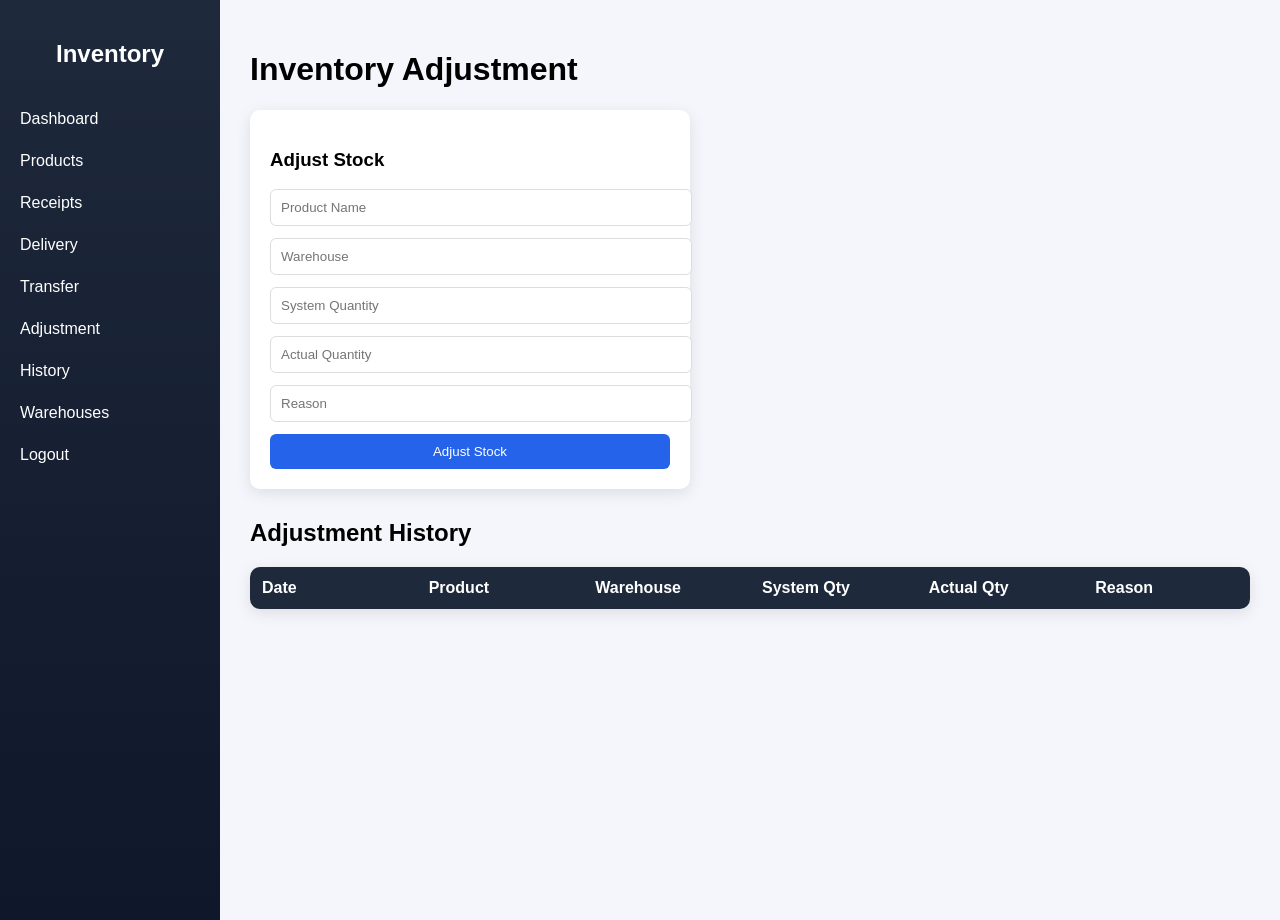
<file: adjustment.html>
<!DOCTYPE html>
<html>
<head>
    <meta charset="UTF-8">
    <title>Inventory Adjustment</title>
    <link rel="stylesheet" href="product.css">
</head>
<body>
<div class="sidebar">
    <h2>Inventory</h2>
    <a href="dashboard.html">Dashboard</a>
    <a href="products.html">Products</a>
    <a href="receipts.html">Receipts</a>
    <a href="delivery.html">Delivery</a>
    <a href="transfer.html">Transfer</a>
    <a href="adjustment.html">Adjustment</a>
    <a href="history.html">History</a>
    <a href="warehouse1.html">Warehouses</a>
    <a href="login.html" id="Logout">Logout</a>
</div>

<div class="main">
    <h1>Inventory Adjustment</h1>
    <div class="form-card">
        <h3>Adjust Stock</h3>
        <input type="text" id="aProduct" placeholder="Product Name">
        <input type="text" id="aWh" placeholder="Warehouse">
        <input type="number" id="aSysQty" placeholder="System Quantity">
        <input type="number" id="aActQty" placeholder="Actual Quantity">
        <input type="text" id="aReason" placeholder="Reason">
        <button onclick="addAdjustment()">Adjust Stock</button>
    </div>

    <h2>Adjustment History</h2>
    <table>
        <thead>
            <tr><th>Date</th><th>Product</th><th>Warehouse</th><th>System Qty</th><th>Actual Qty</th><th>Reason</th></tr>
        </thead>
        <tbody></tbody>
    </table>
</div>
<script src="script.js"></script>
</body>
</html>
</file>
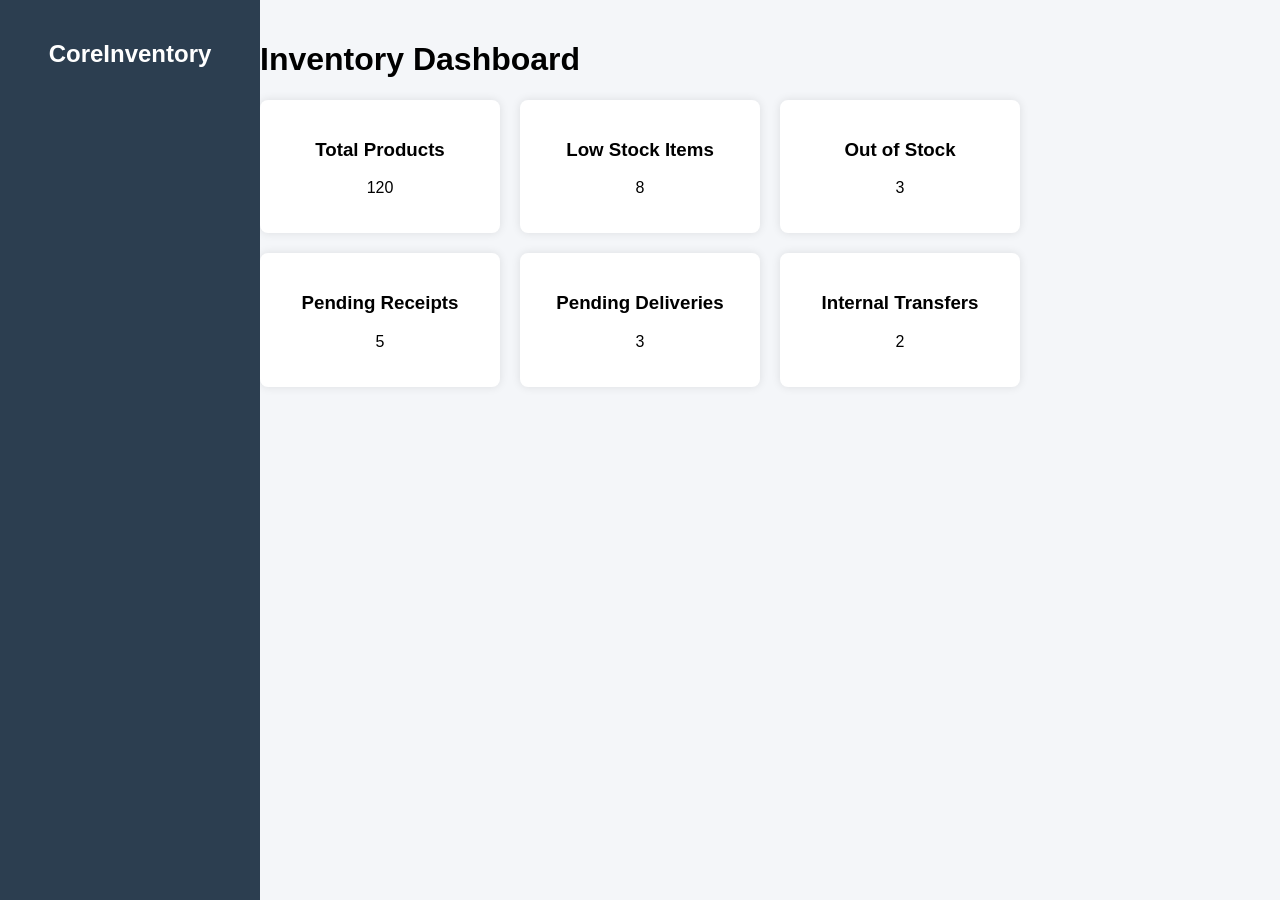
<file: dashboard123.html>
<!DOCTYPE html>
<html>
<head>
<title>CoreInventory Dashboard</title>
<link rel="stylesheet" href="style.css">
</head>

<body>

<div class="sidebar">

<h2>CoreInventory</h2>

<!-- <ul>
<li><a href="dashboard.html">Dashboard</a></li>
<li>Products</li>
<li>Receipts</li>
<li>Delivery Orders</li>
<li>Internal Transfers</li>
<li>Inventory Adjustment</li>
<li>Movement History</li>
<li><a href="warehouse.html">Warehouses</a></li>
<li>Profile</li>
<li><a href="login.html">Logout</a></li>
</ul> -->

</div>

<div class="main-content">

<h1>Inventory Dashboard</h1>

<div class="cards">

<div class="card">
<h3>Total Products</h3>
<p>120</p>
</div>

<div class="card">
<h3>Low Stock Items</h3>
<p>8</p>
</div>

<div class="card">
<h3>Out of Stock</h3>
<p>3</p>
</div>

<div class="card">
<h3>Pending Receipts</h3>
<p>5</p>
</div>

<div class="card">
<h3>Pending Deliveries</h3>
<p>3</p>
</div>

<div class="card">
<h3>Internal Transfers</h3>
<p>2</p>
</div>

</div>

</body>
</html>
</file>
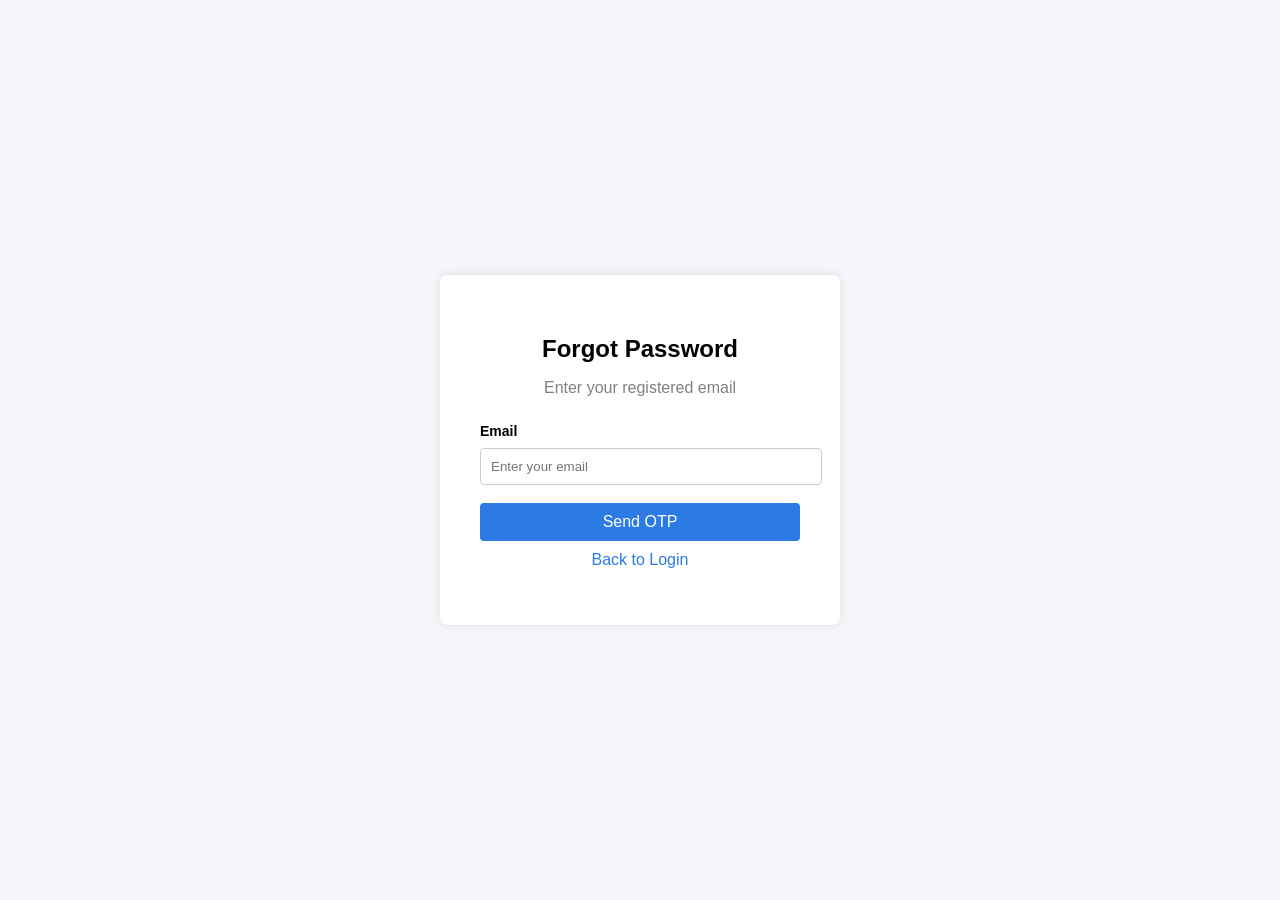
<file: forgot-password.html>
<!DOCTYPE html>
<html>
<head>
<title>Forgot Password</title>
<link rel="stylesheet" href="style.css">
</head>

<body class="login-page">

<div class="login-container">

<h2>Forgot Password</h2>
<p class="subtitle">Enter your registered email</p>

<form action="otp-verification.html">

<label>Email</label>
<input type="email" placeholder="Enter your email" required>

<button type="submit">Send OTP</button>

<p class="forgot">
<a href="login.html">Back to Login</a>
</p>

</form>

</div>

</body>
</html>
</file>
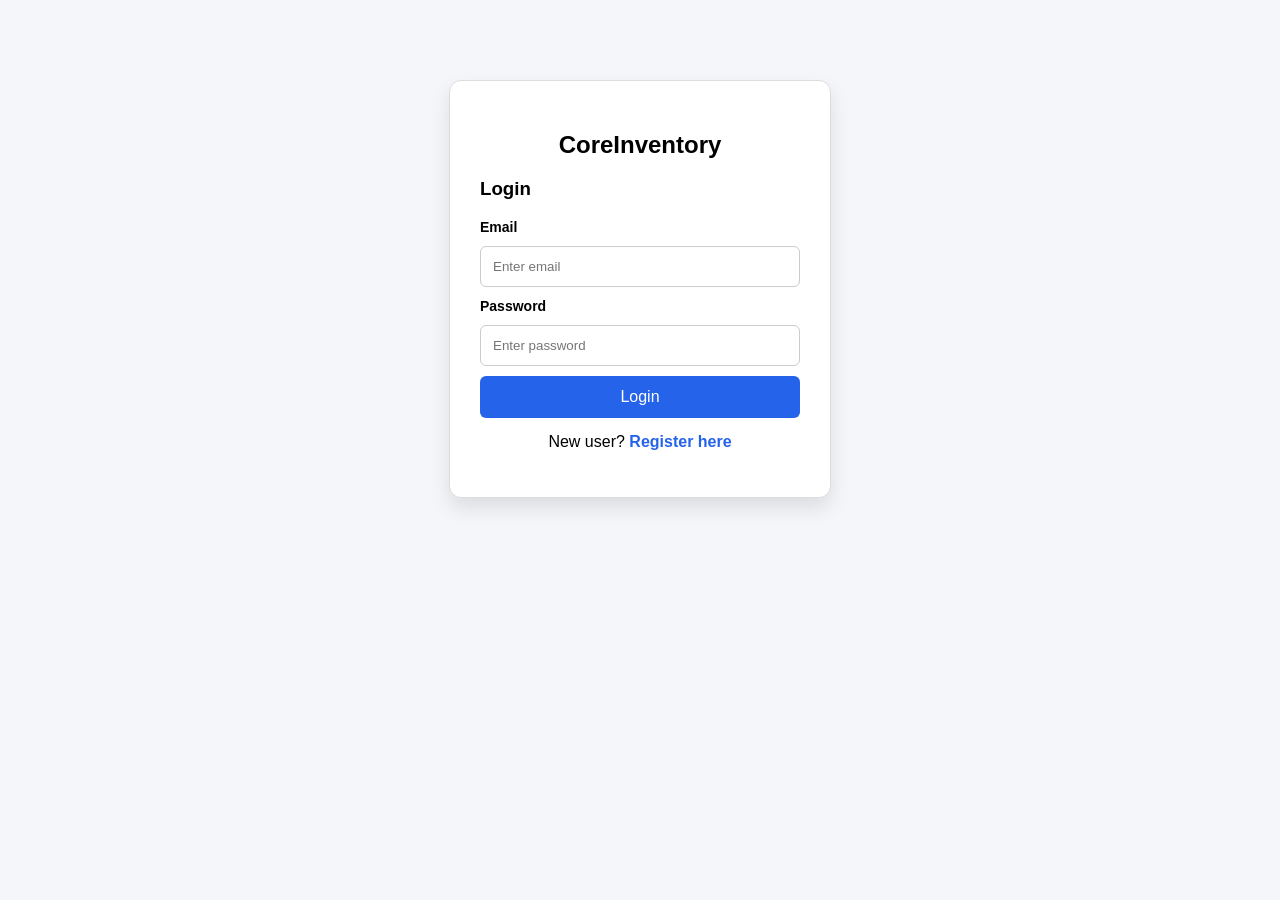
<file: login.html>
<!DOCTYPE html>
<html lang="en">
<head>
    <meta charset="UTF-8">
    <title>CoreInventory - Login</title>
    <link rel="stylesheet" href="style.css">
    <style>
        .login-container { max-width: 400px; margin: 80px auto; padding: 30px; border: 1px solid #ddd; border-radius: 12px; box-shadow: 0 10px 20px rgba(0,0,0,0.1); }
        #signupSection { display: none; }
        .toggle-link { color: #2563eb; cursor: pointer; font-weight: bold; }
        input { width: 100%; padding: 12px; margin: 10px 0; border: 1px solid #ccc; border-radius: 6px; box-sizing: border-box; }
        button { width: 100%; padding: 12px; background: #2563eb; color: white; border: none; border-radius: 6px; cursor: pointer; font-size: 16px; }
    </style>
</head>
<body>
    <div class="login-container">
        <h2 style="text-align: center;">CoreInventory</h2>
        
        <div id="loginSection">
            <h3>Login</h3>
            <form onsubmit="handleLogin(event)">
                <label>Email</label>
                <input type="email" id="loginEmail" placeholder="Enter email" required>
                <label>Password</label>
                <input type="password" id="loginPass" placeholder="Enter password" required>
                <button type="submit">Login</button>
            </form>
            <p style="text-align: center; margin-top: 15px;">New user? <span class="toggle-link" onclick="toggleForms()">Register here</span></p>
        </div>

        <div id="signupSection">
            <h3>Register</h3>
            <form onsubmit="handleSignup(event)">
                <label>Email ID</label>
                <input type="email" id="signupEmail" placeholder="Enter your email" required>
                <label>Create Password</label>
                <input type="password" id="signupPass" placeholder="Create password" required>
                <button type="submit" style="background: #22c55e;">Sign Up</button>
            </form>
            <p style="text-align: center; margin-top: 15px;">Already have an account? <span class="toggle-link" onclick="toggleForms()">Login here</span></p>
        </div>
    </div>

    <script src="script.js"></script>
    <script>
        function toggleForms() {
            const loginSection = document.getElementById('loginSection');
            const signupSection = document.getElementById('signupSection');
            if (loginSection.style.display === "none") {
                loginSection.style.display = "block";
                signupSection.style.display = "none";
            } else {
                loginSection.style.display = "none";
                signupSection.style.display = "block";
            }
        }
    </script>
</body>
</html>
</file>
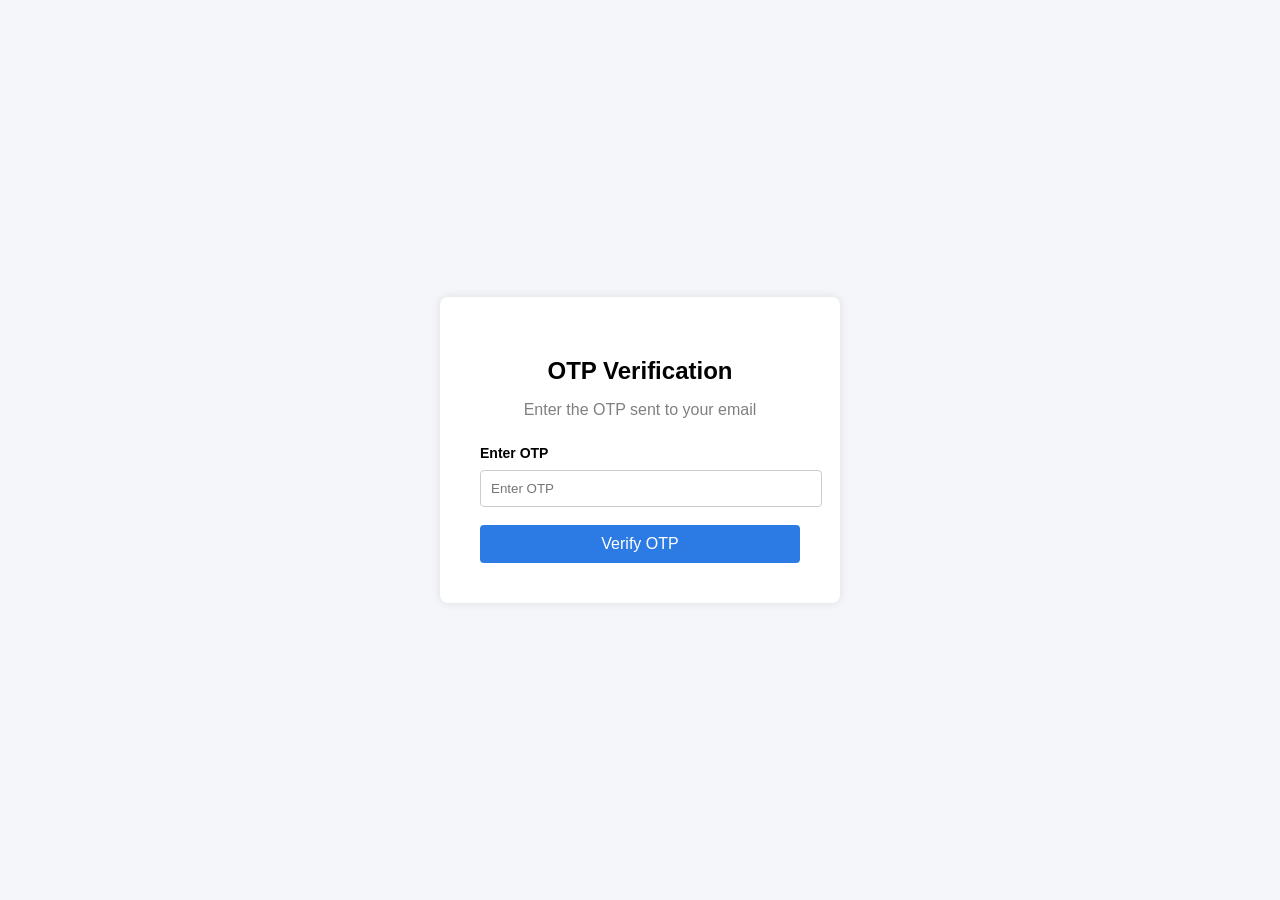
<file: otp-verification.html>
<!DOCTYPE html>
<html>
<head>
<title>OTP Verification</title>
<link rel="stylesheet" href="style.css">
</head>

<body class="login-page">

<div class="login-container">

<h2>OTP Verification</h2>
<p class="subtitle">Enter the OTP sent to your email</p>

<form action="reset-password.html">

<label>Enter OTP</label>
<input type="text" placeholder="Enter OTP" required>

<button type="submit">Verify OTP</button>

</form>

</div>

</body>
</html>
</file>
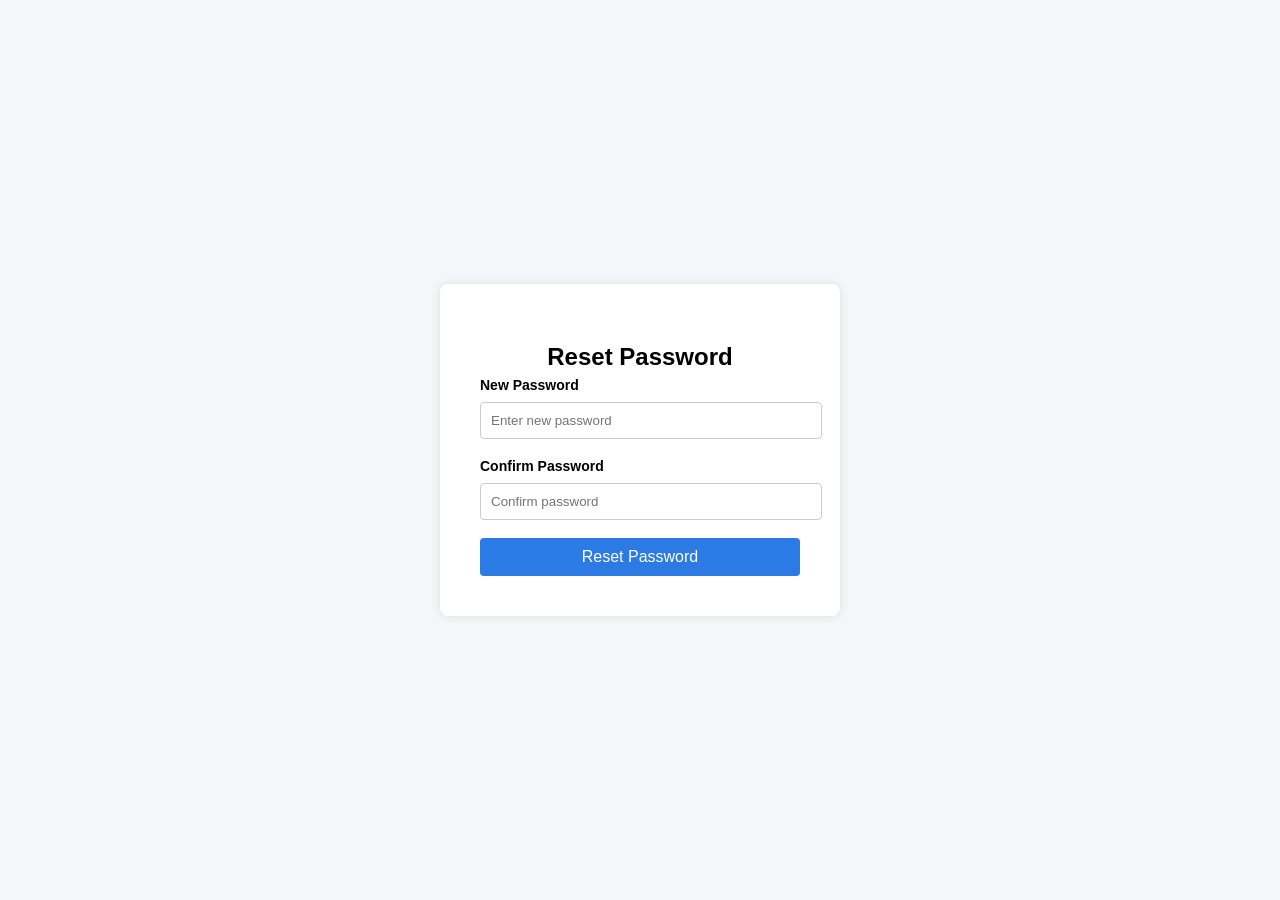
<file: reset-password.html>
<!DOCTYPE html>
<html lang="en">

<head>
<meta charset="UTF-8">
<title>Reset Password</title>
<link rel="stylesheet" href="style.css">
</head>

<body class="login-page">

<div class="login-container">

<h2>Reset Password</h2>

<form action="login.html">

<label>New Password</label>
<input type="password" placeholder="Enter new password" required>

<label>Confirm Password</label>
<input type="password" placeholder="Confirm password" required>

<button type="submit">Reset Password</button>

</form>

</div>

</body>
</html>
</file>
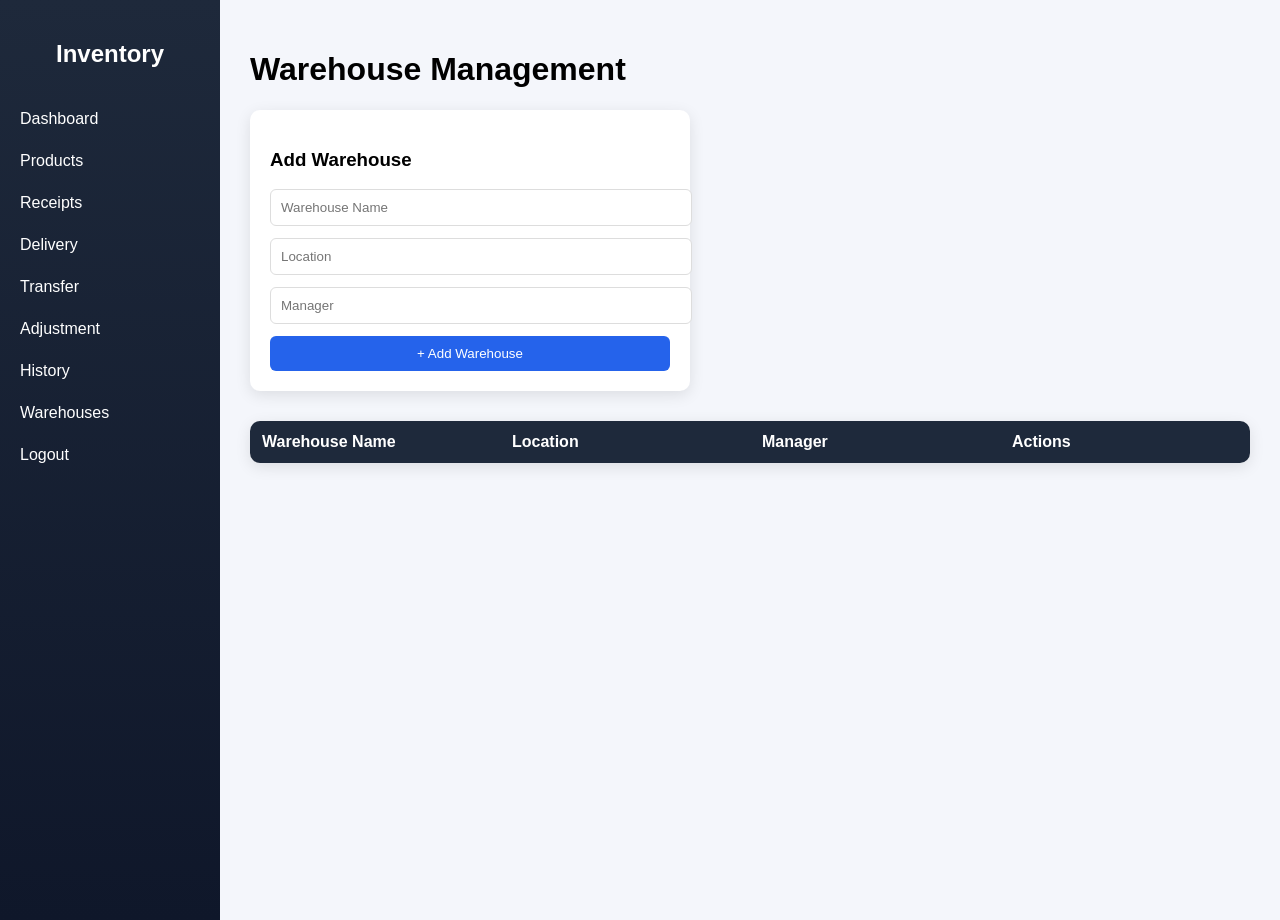
<file: warehouse.html>
<!DOCTYPE html>
<html>
<head>
    <meta charset="UTF-8">
    <title>Warehouses - CoreInventory</title>
    <link rel="stylesheet" href="product.css"> </head>
<body>
<div class="sidebar">
    <h2>Inventory</h2>
    <a href="dashboard.html">Dashboard</a>
    <a href="products.html">Products</a>
    <a href="receipts.html">Receipts</a>
    <a href="delivery.html">Delivery</a>
    <a href="transfer.html">Transfer</a>
    <a href="adjustment.html">Adjustment</a>
    <a href="history.html">History</a>
    <a href="warehouse1.html">Warehouses</a>
    <a href="login.html" id="Logout">Logout</a>
</div>

<div class="main">
    <h1>Warehouse Management</h1>
    <div class="form-card">
        <h3>Add Warehouse</h3>
        <input type="text" id="wName" placeholder="Warehouse Name">
        <input type="text" id="wLoc" placeholder="Location">
        <input type="text" id="wMgr" placeholder="Manager">
        <button onclick="addWarehouse()">+ Add Warehouse</button>
    </div>

    <table>
        <thead>
            <tr><th>Warehouse Name</th><th>Location</th><th>Manager</th><th>Actions</th></tr>
        </thead>
        <tbody></tbody>
    </table>
</div>
<script src="script.js"></script>
</body>
</html>
</file>
<file: product.css>
body{
margin:0;
font-family:Arial;
background:#f4f6fb;
display:flex;
}

/* Sidebar */

.sidebar{
width:220px;
background:linear-gradient(180deg,#1e293b,#0f172a);
color:white;
height:100vh;
padding-top:20px;
}

.sidebar h2{
text-align:center;
margin-bottom:30px;
}

.sidebar a{
display:block;
padding:12px 20px;
color:white;
text-decoration:none;
}

.sidebar a:hover{
background:rgb(110,108,105);
color:lightblue;
}

/* Logout hover */

#Logout:hover{
color:red;
}

/* Main Area */

.main{
flex:1;
padding:30px;
}

/* Dashboard Cards */

.cards{
display:flex;
gap:20px;
flex-wrap:wrap;
}

.card{
background:white;
padding:25px;
border-radius:12px;
width:200px;
box-shadow:0 4px 15px rgba(0,0,0,0.1);
text-align:center;
}

.card h3{
margin:0;
color:#555;
}

.card p{
font-size:28px;
margin-top:10px;
color:#2563eb;
}

/* Form */

.form-card{
background:white;
padding:20px;
border-radius:10px;
box-shadow:0 4px 15px rgba(0,0,0,0.1);
max-width:400px;
margin-bottom:30px;
}

.form-card input{
width:100%;
padding:10px;
margin-bottom:12px;
border-radius:6px;
border:1px solid #ddd;
}

.form-card button{
width:100%;
padding:10px;
background:#2563eb;
border:none;
color:white;
border-radius:6px;
cursor:pointer;
}

.form-card button:hover{
background:#1d4ed8;
}

/* Table Fix */

table{
width:100%;
border-collapse:collapse;
background:white;
border-radius:10px;
overflow:hidden;
box-shadow:0 4px 15px rgba(0,0,0,0.1);
table-layout:fixed;
}

th, td{
padding:12px;
text-align:left;
}

th{
background:#1e293b;
color:white;
}

td{
border-bottom:1px solid #eee;
}

tr:hover{
background:#f1f5f9;
}
</file>
<file: style.css>
body{
    font-family: Arial, sans-serif;
    background-color: #f4f6f9;
    margin:0;
}

/* Login / Forgot / Reset page center layout */
.login-page{
    display:flex;
    justify-content:center;
    align-items:center;
    min-height:100vh;
}

/* Login container */
.login-container{
    background:white;
    padding:40px;
    width:320px;
    border-radius:8px;
    box-shadow:0 0 10px rgba(0,0,0,0.1);
}

h2{
    text-align:center;
    margin-bottom:5px;
}

.subtitle{
    text-align:center;
    color:gray;
    margin-bottom:25px;
}

label{
    font-size:14px;
    font-weight:bold;
}

input{
    width:100%;
    padding:10px;
    margin:8px 0 18px 0;
    border:1px solid #ccc;
    border-radius:4px;
}

button{
    width:100%;
    padding:10px;
    background:#2c7be5;
    color:white;
    border:none;
    border-radius:4px;
    font-size:16px;
    cursor:pointer;
}

button:hover{
    background:#1a68d1;
}

.forgot{
    text-align:center;
    margin-top:10px;
}

.forgot a{
    text-decoration:none;
    color:#2c7be5;
}

/* Sidebar */

.sidebar{
    width:220px;
    height:100vh;
    background:#2c3e50;
    color:white;
    position:fixed;
    left:0;
    top:0;
    padding:20px;
}

.sidebar h2{
    margin-bottom:20px;
}

.sidebar ul{
    list-style:none;
    padding:0;
}

.sidebar li{
    padding:10px 0;
    cursor:pointer;
}

.sidebar li:hover{
    color:#1abc9c;
}

/* Main Content */

.main-content{
    margin-left:240px;
    padding:20px;
}

/* Dashboard Cards */

.cards{
    display:flex;
    gap:20px;
    flex-wrap:wrap;
}

.card{
    background:white;
    padding:20px;
    width:200px;
    border-radius:8px;
    box-shadow:0 0 10px rgba(0,0,0,0.1);
    text-align:center;
}
table{
width:100%;
border-collapse:collapse;
margin-top:20px;
background:white;
}

th, td{
padding:12px;
border-bottom:1px solid #ddd;
text-align:left;
}

th{
background:#f2f2f2;
}

.add-btn{
background:#2c7be5;
color:white;
padding:10px 15px;
border:none;
border-radius:5px;
cursor:pointer;
margin-bottom:15px;
}

.edit-btn{
background:#f0ad4e;
color:white;
border:none;
padding:6px 10px;
border-radius:4px;
cursor:pointer;
}

.delete-btn{
background:#d9534f;
color:white;
border:none;
padding:6px 10px;
border-radius:4px;
cursor:pointer;
}
</file>
